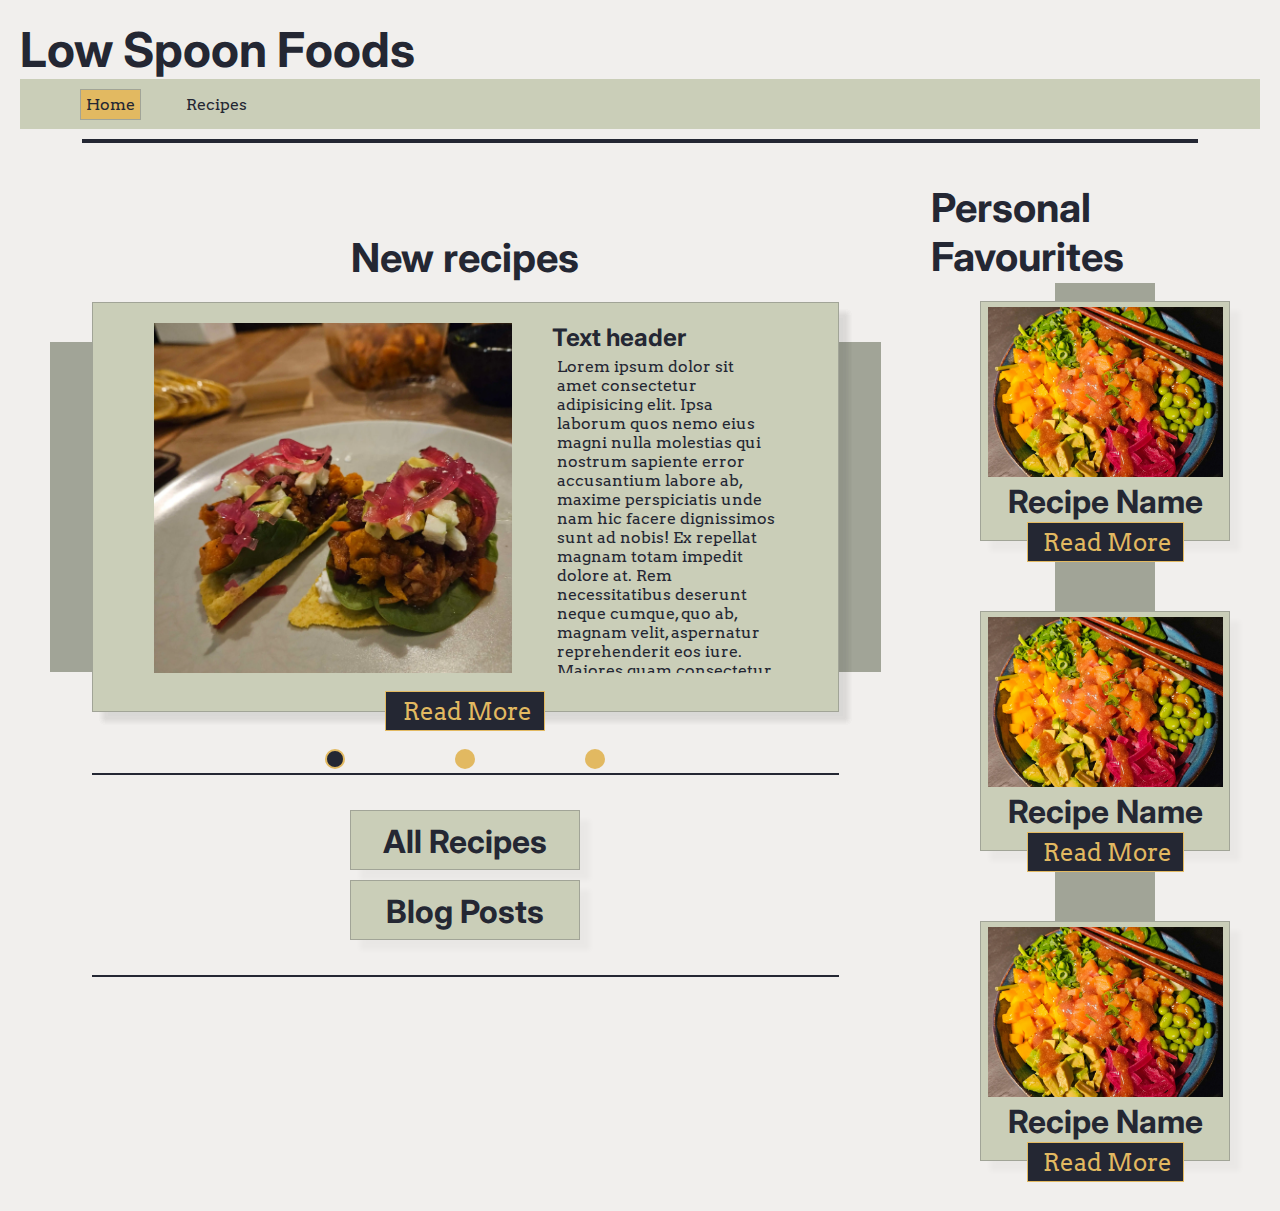
<file: index.html>
<!DOCTYPE html>
<html lang="en">
<head>
    <meta charset="UTF-8">
    <meta name="viewport" content="width=device-width, initial-scale=1.0">
    <title>Theme 3 website</title>
    <link rel="icon" type="image/x-icon" href="imgs/spoon-solid.svg">
    <link rel="stylesheet" href="css/global.css">
    <link rel="stylesheet" href="css/display.css">
</head>

<body>

    <header>

        <div class="menu-content">  
            <a id="site-header" href="index.html">
                <h1>Low Spoon Foods</h1>
            </a>

            <button onclick="toggleMenu()" class="menu-box" aria-label="menu-button">
                <div class="menu-line"></div>
                <div class="menu-line"></div>
                <div class="menu-line"></div>
            </button>

            <div id="tablet-menu">
                <ul class="my-ul">
                    <li class="my-links-li active-link" >
                        <a href="index.html">Home</a>
                    </li>
                    <li class="my-links-li">
                        <a href="recipes.html">Recipes</a>
                    </li>
                </ul>
            </div>
        </div>

        <div id="hidden-items">
            <div id="links-background">

            </div>

  
            <div id="my-links">
                <ul class="my-ul">
                    <li class="my-links-li active-link">
                        <a href="index.html">Home</a>
                    </li>
                    <li class="my-links-li">
                        <a href="recipes.html">Recipes</a>
                    </li>
                    <li>
                        <button onclick="toggleMenu()" id="close-button" aria-label="close-menu-button">
                            X
                        </button>
                    </li>
                </ul>
            </div>
        </div>
        
        <div class="seperator-line"></div>
        
    </header>

    <main>
        <div class="grid_8-3">
            <div id="carousel-button-section">
                <section id="carousel-section-phone">
                    <h2 id="carousel-header">New recipes</h2>

                    <div class="carousel">
                        <div class="carousel-background">

                        </div>

                        <article id="carousel-card-1"  class="carousel-card">
                            <div class="grid_6-4 carousel-container">
                                <img class="carousel-img" src="imgs/pokebowl-homemade-squooshed.webp" 
                                alt="a 'pokebowl', a bowl filled with rice, topped generously with edamami beans, avocado, mango, scallots and salmon">
                           
                                <div class="carousel-text-box">
                                        <h4>Text header</h4>
                                        <p class="carousel-card-text">Lorem ipsum dolor sit amet consectetur adipisicing elit. Ipsa laborum quos nemo eius magni nulla molestias qui nostrum sapiente error accusantium labore ab, maxime perspiciatis unde nam hic facere dignissimos sunt ad nobis! Ex repellat magnam totam impedit dolore at. Rem necessitatibus deserunt neque cumque, quo ab, magnam velit, aspernatur reprehenderit eos iure. Maiores quam consectetur distinctio, error molestias cum!</p>
                                </div>
                                
                            </div>

                            <a class="carousel-card-button" href="recipe.html">
                                <p class="read-more-text">Read More</p>
                            </a>
                        </article>

                        <article id="carousel-card-2" class="carousel-card">

                            <div class="grid_6-4 carousel-container">
                                <img class="carousel-img" src="imgs/sushi-homemade-squooshed.webp" 
                                alt="sushi, with salmon, avocado, cucumber and rice rolled in rice-paper">
                            
                                <div class="carousel-text-box">
                                        <h4>Text header</h4>
                                        <p class="carousel-card-text">Lorem ipsum dolor sit amet consectetur adipisicing elit. Ipsa laborum quos nemo eius magni nulla molestias qui nostrum sapiente error accusantium labore ab, maxime perspiciatis unde nam hic facere dignissimos sunt ad nobis! Ex repellat magnam totam impedit dolore at. Rem necessitatibus deserunt neque cumque, quo ab, magnam velit, aspernatur reprehenderit eos iure. Maiores quam consectetur distinctio, error molestias cum!</p>
                                </div>
                                
                            </div>

                            <a class="carousel-card-button" href="recipe.html">
                                <p class="read-more-text">Read More</p>
                            </a>
                        </article>

                        <article id="carousel-card-3" class="carousel-card">
                            <div class="grid_6-4 carousel-container">
                                <img class="carousel-img" src="imgs/taco-homemade-squooshed.webp" 
                                alt="a tace shell broken in two, both topped with sweet cream cheese, a few leaves of spinach, sweet potatoes, fried chicken, cheese and pickled red onions">

                                <div class="carousel-text-box">
                                        <h4>Text header</h4>
                                        <p class="carousel-card-text">Lorem ipsum dolor sit amet consectetur adipisicing elit. Ipsa laborum quos nemo eius magni nulla molestias qui nostrum sapiente error accusantium labore ab, maxime perspiciatis unde nam hic facere dignissimos sunt ad nobis! Ex repellat magnam totam impedit dolore at. Rem necessitatibus deserunt neque cumque, quo ab, magnam velit, aspernatur reprehenderit eos iure. Maiores quam consectetur distinctio, error molestias cum!</p>
                                </div>
                                
                            </div>

                            <a class="carousel-card-button" href="recipe.html">
                                <p class="read-more-text">Read More</p>
                            </a>
                        </article>

                        <div id="carousel-nav-buttons">
                            <button id="carousel-nav-button-1" class="carousel-nav-button" onclick="switchCarouselElement(id)" aria-label="button-for-carousel-card-1">

                            </button>

                            <button id="carousel-nav-button-2" class="carousel-nav-button" onclick="switchCarouselElement(id)" aria-label="button-for-carousel-card-2">

                            </button>

                            <button id="carousel-nav-button-3" class="carousel-nav-button" onclick="switchCarouselElement(id)" aria-label="button-for-carousel-card-3">

                            </button>
                        </div>

                    </div>

                </section>

                <section id="carousel-section-tablet">
                    <h2 id="carousel-header">New recipes</h2>

                    <div class="carousel">
                        <div class="carousel-background">

                        </div>

                        <article id="carousel-card-1-tablet"  class="carousel-card">
                          
                            <div class="grid_6-4 carousel-container">
                                <img class="carousel-img" src="imgs/pokebowl-homemade-squooshed.webp" 
                                alt="a 'pokebowl', a bowl filled with rice, topped generously with edamami beans, avocado, mango, scallots and salmon">
                           
                                <div class="carousel-text-box">
                                        <h4>Text header</h4>
                                        <p class="carousel-card-text">Lorem ipsum dolor sit amet consectetur adipisicing elit. Ipsa laborum quos nemo eius magni nulla molestias qui nostrum sapiente error accusantium labore ab, maxime perspiciatis unde nam hic facere dignissimos sunt ad nobis! Ex repellat magnam totam impedit dolore at. Rem necessitatibus deserunt neque cumque, quo ab, magnam velit, aspernatur reprehenderit eos iure. Maiores quam consectetur distinctio, error molestias cum!</p>
                                </div>
                                
                            </div>

                            <a class="carousel-card-button" href="recipe.html">
                                <p class="read-more-text">Read More</p>
                            </a>
                        </article>

                        <article id="carousel-card-2-tablet" class="carousel-card">
                          
                            <div class="grid_6-4 carousel-container">
                                <img class="carousel-img" src="imgs/sushi-homemade-squooshed.webp" 
                                alt="sushi, with salmon, avocado, cucumber and rice rolled in rice-paper">
                            
                                <div class="carousel-text-box">
                                        <h4>Text header</h4>
                                        <p class="carousel-card-text">Lorem ipsum dolor sit amet consectetur adipisicing elit. Ipsa laborum quos nemo eius magni nulla molestias qui nostrum sapiente error accusantium labore ab, maxime perspiciatis unde nam hic facere dignissimos sunt ad nobis! Ex repellat magnam totam impedit dolore at. Rem necessitatibus deserunt neque cumque, quo ab, magnam velit, aspernatur reprehenderit eos iure. Maiores quam consectetur distinctio, error molestias cum!</p>
                                </div>
                                
                            </div>

                            <a class="carousel-card-button" href="recipe.html">
                                <p class="read-more-text">Read More</p>
                            </a>
                        </article>

                        <article id="carousel-card-3-tablet" class="carousel-card">

                            

                            <div class="grid_6-4 carousel-container">
                                <img class="carousel-img" src="imgs/taco-homemade-squooshed.webp" 
                                alt="a tace shell broken in two, both topped with sweet cream cheese, a few leaves of spinach, sweet potatoes, fried chicken, cheese and pickled red onions">

                                <div class="carousel-text-box">
                                        <h4>Text header</h4>
                                        <p class="carousel-card-text">Lorem ipsum dolor sit amet consectetur adipisicing elit. Ipsa laborum quos nemo eius magni nulla molestias qui nostrum sapiente error accusantium labore ab, maxime perspiciatis unde nam hic facere dignissimos sunt ad nobis! Ex repellat magnam totam impedit dolore at. Rem necessitatibus deserunt neque cumque, quo ab, magnam velit, aspernatur reprehenderit eos iure. Maiores quam consectetur distinctio, error molestias cum!</p>
                                </div>
                                
                            </div>

                            <a class="carousel-card-button" href="recipe.html">
                                <p class="read-more-text">Read More</p>
                            </a>
                          
                        </article>

                        <div id="carousel-nav-buttons">
                            <button id="carousel-nav-button-1-tablet" class="carousel-nav-button" onclick="switchCarouselElementTablet(id)" aria-label="button-for-carousel-card-1">

                            </button>

                            <button id="carousel-nav-button-2-tablet" class="carousel-nav-button" onclick="switchCarouselElementTablet(id)" aria-label="button-for-carousel-card-2">

                            </button>

                            <button id="carousel-nav-button-3-tablet" class="carousel-nav-button" onclick="switchCarouselElementTablet(id)" aria-label="button-for-carousel-card-3">

                            </button>
                        </div>

                    </div>

                </section>

                <div class="seperator-line-alt"></div>


                <section id="button-section">
                    <a class="cta-button" id="recipes-button" href="recipes.html">
                        <h2 class="cta-text">All Recipes</h2>
                    </a>

                    <a class="cta-button" id="blog-button">
                        <h2 class="cta-text">Blog Posts</h2>
                    </a>
                </section>

                <div class="seperator-line-alt"></div>
            </div>

            <section id="favourites-section">
                <h2>Personal Favourites</h2>

                <div id="favourites-background">

                </div>

                <div class="favourites-card">
                    <div class="favourites-image">
                        <img src="imgs/pokebowl-homemade-squooshed.webp" alt="a 'pokebowl', a bowl filled with rice, topped generously with edamami beans, avocado, mango, scallots and salmon">
                    </div>

                    <h3 class="favourites-header">Recipe Name</h3>

                    <a class="read-more-button" href="recipe.html">
                        <p class="read-more-text">Read More</p>
                    </a>
                </div>

                <div class="favourites-card">
                    <div class="favourites-image">
                        <img src="imgs/pokebowl-homemade-squooshed.webp" alt="a 'pokebowl', a bowl filled with rice, topped generously with edamami beans, avocado, mango, scallots and salmon">
                    </div>

                    <h3 class="favourites-header">Recipe Name</h3>

                    <a class="read-more-button" href="recipe.html">
                        <p class="read-more-text">Read More</p>
                    </a>
                </div>

                <div class="favourites-card">
                    <div class="favourites-image">
                        <img src="imgs/pokebowl-homemade-squooshed.webp" alt="a 'pokebowl', a bowl filled with rice, topped generously with edamami beans, avocado, mango, scallots and salmon">
                    </div>

                    <h3 class="favourites-header">Recipe Name</h3>

                    <a class="read-more-button" href="recipe.html">
                        <p class="read-more-text">Read More</p>
                    </a>
                </div>
            </section>
        </div>
    </main>
    
</body>

<script src="functions.js"></script>

</html>
</file>
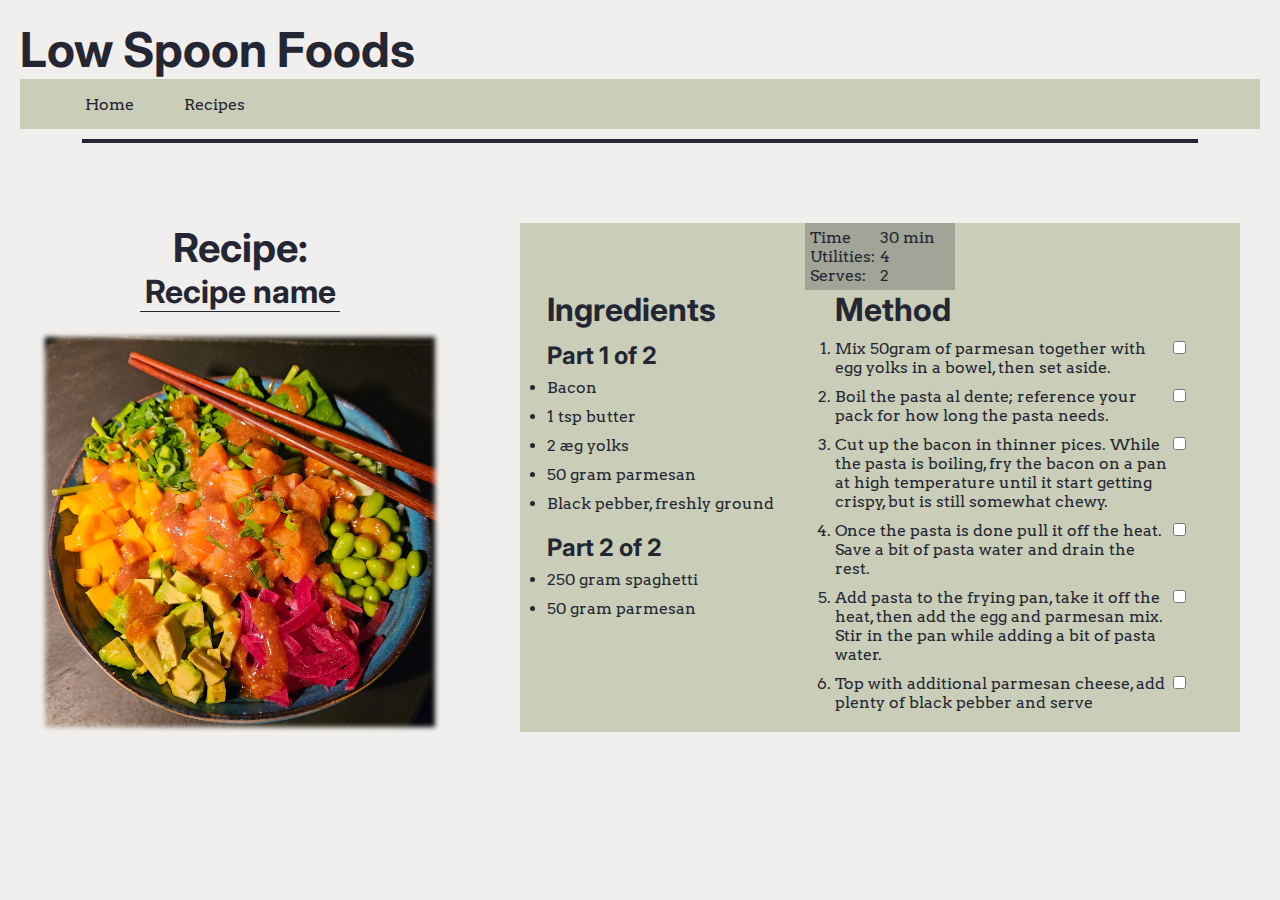
<file: recipe.html>
<!DOCTYPE html>
<html lang="en">
    <head>
        <meta charset="UTF-8">
        <meta name="viewport" content="width=device-width, initial-scale=1.0">
        <title>Theme 3 website</title>
        <link rel="icon" type="image/x-icon" href="imgs/spoon-solid.svg">
        <link rel="stylesheet" href="css/global.css">
        <link rel="stylesheet" href="css/display.css">

    </head>

    <body>
        <header>

            <div class="menu-content">  
                <a id="site-header" href="index.html">
                    <h1>Low Spoon Foods</h1>
                </a>
    
                <button onclick="toggleMenu()" class="menu-box" aria-label="menu-button">
                    <div class="menu-line"></div>
                    <div class="menu-line"></div>
                    <div class="menu-line"></div>
                </button>
    
                <div id="tablet-menu">
                    <ul class="my-ul">
                        <li class="my-links-li" >
                            <a href="index.html">Home</a>
                        </li>
                        <li class="my-links-li">
                            <a href="recipes.html">Recipes</a>
                        </li>
                    </ul>
                </div>
            </div>
    
            <div id="hidden-items">
                <div id="links-background">
    
                </div>
    
      
                <div id="my-links">
                    <ul class="my-ul">
                        <li class="my-links-li">
                            <a href="index.html">Home</a>
                        </li>
                        <li class="my-links-li">
                            <a href="recipes.html">Recipes</a>
                        </li>
                        <li>
                            <button onclick="toggleMenu()" id="close-button" aria-label="close-menu-button">
                                X
                            </button>
                        </li>
                    </ul>
                </div>
            </div>
            
            <div class="seperator-line"></div>
            
        </header>

        <main>
            <div class="grid_3-5">
                <section id="name-image-section">
                    <div id="name-image-header-section">
                        <h2>Recipe:</h2>
                        <h3 id="name-image-subheader">Recipe name</h3>
                    </div>

                    <div id="name-image-image-container">
                  
                        <img id="name-image-image" src="imgs/pokebowl-homemade-squooshed.webp" 
                        alt="a 'pokebowl', a bowl filled with rice, topped generously with edamami beans, avocado, mango, scallots and salmon">
                        <div id="image-box-shadow">
    
                        </div>
                    </div> 
                </section>


                <section id="recipe-section">
                    <div id="recipe-section-container">

                        <div id="recipe-practical-information">
                            <dl class="grid_1-1-recipe">
                                <dt>Time</dt>
                                <dd>30 min</dd>

                                <dt>Utilities:</dt>
                                <dd>4</dd>

                                <dt>Serves:</dt>
                                <dd>2</dd>
                            </dl>
                        </div> 
                        <div id="recipe-ingredients-method" class="grid_3-5">
                            <section class="recipe-sub-section">
    
                                <h3>Ingredients</h3>
                                <div class="ingredients-sub-part">
                                    <h4>Part 1 of 2</h4>
                                    <ul class="ingredients-list">
                                        <li>Bacon</li>
                                        <li>1 tsp butter</li>
                                        <li>2 æg yolks</li>
                                        <li>50 gram parmesan</li>
                                        <li>Black pebber, freshly ground</li>
                                    </ul>
                                </div>
    
                                
                                <div class="ingredients-sub-part">
                                    <h4>Part 2 of 2</h4>
                                    <ul class="ingredients-list">
                                        <li>250 gram spaghetti</li>
                                        <li>50 gram parmesan</li>
                                    </ul>
                                </div>
                            </section>
    
    
                            <section class="recipe-sub-section">
                                <h3>Method</h3>
    
                                <div>
                                    <div>
                                        <ol class="method-list">
                                            <li>
                                                <div class="grid_5-1">
                                                    <div>
                                                        Mix 50gram of parmesan together with egg yolks in a bowel, then set aside.
                                                    </div>
                                                    <label class="container">
                                                        <input type="checkbox" >
                                                        <span class="checkmark"></span>
                                                    </label>
                                                </div>
                                            </li>
                                            <li>
                                                <div class="grid_5-1">
                                                    <div>
                                                    Boil the pasta al dente; reference your pack for how long the pasta needs.
                                                    </div>
                                                    <label class="container">
                                                        <input type="checkbox" >
                                                        <span class="checkmark"></span>
                                                    </label>
                                                </div>
                                            </li>
                                            <li>
                                                <div class="grid_5-1"> 
                                                    <div>
                                                    Cut up the bacon in thinner pices. While the pasta is boiling, fry the bacon on a pan at high temperature until it start getting crispy, but is still somewhat chewy.
                                                    </div>
                                                    <label class="container">
                                                        <input type="checkbox" >
                                                        <span class="checkmark"></span>
                                                    </label>
                                                </div>
                                            </li>
                                            <li>
                                                <div class="grid_5-1">
                                                    <div>
                                                    Once the pasta is done pull it off the heat. Save a bit of pasta water and drain the rest.
                                                    </div>
                                                    <label class="container">
                                                        <input type="checkbox" >
                                                        <span class="checkmark"></span>
                                                    </label>
                                                </div>
                                            </li>
                                            <li>
                                                <div class="grid_5-1">
                                                    <div>
                                                    Add pasta to the frying pan, take it off the heat, then add the egg and parmesan mix. Stir in the pan while adding a bit of pasta water.
                                                    </div>
                                                    <label class="container">
                                                        <input type="checkbox" >
                                                        <span class="checkmark"></span>
                                                    </label>
                                                </div>
                                            </li>
                                            <li>
                                                <div class="grid_5-1">
                                                    <div>
                                                        Top with additional parmesan cheese, add plenty of black pebber and serve
                                                    </div>  
                                                    <label class="container">
                                                        <input type="checkbox" >
                                                        <span class="checkmark"></span>
                                                    </label>
                                                </div>
                                            </li>
                                        </ol>
                                    </div>
    
                                </div>
    
                            </section>
                        </div>


                    </div>
                </section>
            </div>
        </main>
        
    </body>

    <script src="functions.js"> </script>
</html>
</file>
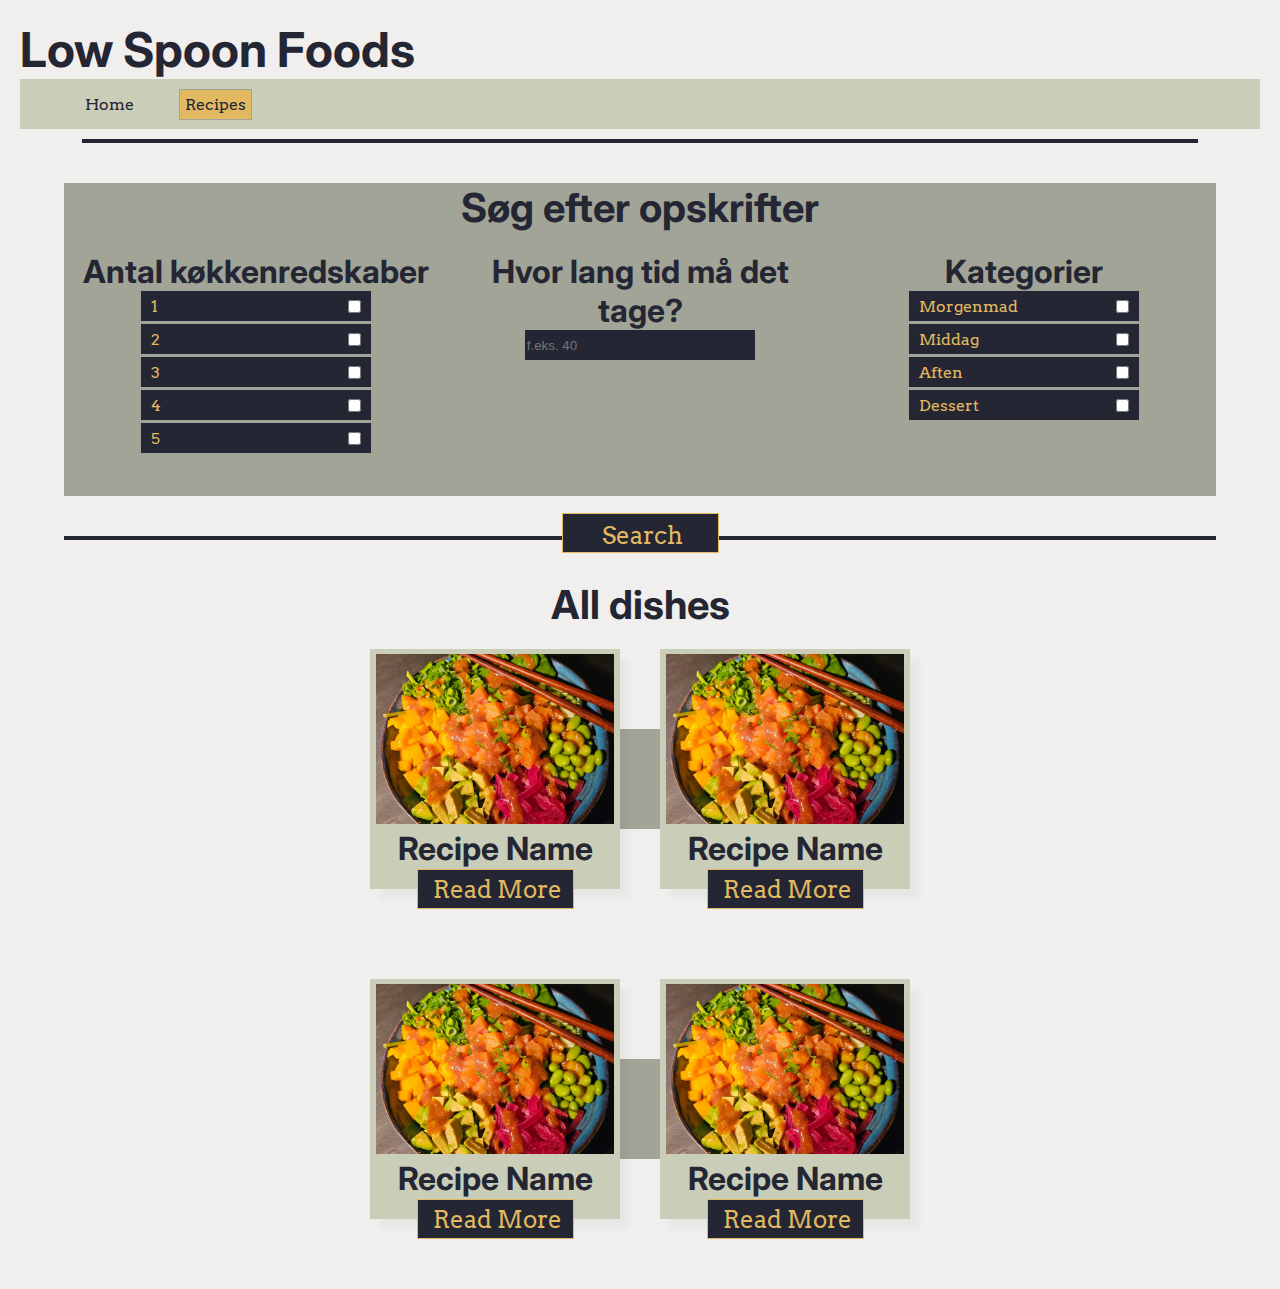
<file: recipes.html>
<!DOCTYPE html>
<html lang="en">
    <head>
        <meta charset="UTF-8">
        <meta name="viewport" content="width=device-width, initial-scale=1.0">
        <title>Theme 3 website</title>
        <link rel="icon" type="image/x-icon" href="imgs/spoon-solid.svg">
        <link rel="stylesheet" href="css/global.css">
        <link rel="stylesheet" href="css/display.css">

    </head>
<body>

    <header>

        <div class="menu-content">  
            <a id="site-header" href="index.html">
                <h1>Low Spoon Foods</h1>
            </a>

            <button onclick="toggleMenu()" class="menu-box" aria-label="menu-button">
                <div class="menu-line"></div>
                <div class="menu-line"></div>
                <div class="menu-line"></div>
            </button>

            <div id="tablet-menu">
                <ul class="my-ul">
                    <li class="my-links-li" >
                        <a href="index.html">Home</a>
                    </li>
                    <li class="my-links-li  active-link">
                        <a href="recipes.html">Recipes</a>
                    </li>
                </ul>
            </div>
        </div>

        <div id="hidden-items">
            <div id="links-background">

            </div>

  
            <div id="my-links">
                <ul class="my-ul">
                    <li class="my-links-li">
                        <a href="index.html">Home</a>
                    </li>
                    <li class="my-links-li active-link">
                        <a href="recipes.html">Recipes</a>
                    </li>
                    <li>
                        <button onclick="toggleMenu()" id="close-button" aria-label="close-menu-button">
                            X
                        </button>
                    </li>
                </ul>
            </div>
        </div>
        
        <div class="seperator-line"></div>
        
    </header>

    <main>
        <section id="search-recipes-section">
            <h2 id="search-recipes-header">Søg efter opskrifter</h2>
            <div class="grid_1-1-1">
                <div class="flex_col recipes-sub-section">
                    <h3 class="recipes-sub-header">Antal køkkenredskaber</h3>

                    <div class="recipes-checkbox">
                        <p>1</p>
                        <input class="checkbox-box" type="checkbox"  >
                    </div>

                    <div class="recipes-checkbox">
                        <p>2</p>
                        <input class="checkbox-box" type="checkbox"  >
                    </div>

                    <div class="recipes-checkbox">
                        <p>3</p>
                        <input class="checkbox-box" type="checkbox"  >
                    </div>

                    <div class="recipes-checkbox">
                        <p>4</p>
                        <input class="checkbox-box" type="checkbox"  >
                    </div>

                    <div class="recipes-checkbox">
                        <p>5</p>
                        <input class="checkbox-box" type="checkbox"  >
                    </div>
                </div>

                <div class="flex_col recipes-sub-section">
                    <h3 class="recipes-sub-header">Hvor lang tid må det tage?</h3>
                    <input class="recipes-input" placeholder="f.eks. 40" type="text"  >
                </div>

                <div class="flex_col recipes-sub-section">
                    <h3 class="recipes-sub-header">Kategorier</h3>

                    <div class="recipes-checkbox">
                        <p>Morgenmad</p>
                        <input class="checkbox-box" type="checkbox"  >
                    </div>

                    <div class="recipes-checkbox">
                        <p>Middag</p>
                        <input class="checkbox-box" type="checkbox"  >
                    </div>

                    <div class="recipes-checkbox">
                        <p>Aften</p>
                        <input class="checkbox-box" type="checkbox"  >
                    </div>

                    <div class="recipes-checkbox">
                        <p>Dessert</p>
                        <input class="checkbox-box" type="checkbox"  >
                    </div>
                </div>
            </div>

            <button id="recipes-section-button">
                <p class="read-more-text">Search</p>
            </button>
        </section>

        <div class="seperator-line"></div>

        <section id="all-dishes-section">
            <h2 id="all-dishes-header">All dishes</h2>

            <div class="grid_1-1 dishes-sub-section">
                <div class="dishes-background">

                </div>

                <div class="dishes-card">
                    <div class="favourites-image">
                        <img src="imgs/pokebowl-homemade-squooshed.webp" alt="a 'pokebowl', a bowl filled with rice, topped generously with edamami beans, avocado, mango, scallots and salmon">
                    </div>

                    <h3 class="favourites-header">Recipe Name</h3>
                    
                    <a class="read-more-button" href="recipe.html">
                        <p class="read-more-text">Read More</p>
                    </a>
                </div>

                <div class="dishes-card">
                    <div class="favourites-image">
                        <img src="imgs/pokebowl-homemade-squooshed.webp" alt="a 'pokebowl', a bowl filled with rice, topped generously with edamami beans, avocado, mango, scallots and salmon">
                    </div>

                    <h3 class="favourites-header">Recipe Name</h3>

                    <a class="read-more-button" href="recipe.html">
                        <p class="read-more-text">Read More</p>
                    </a>
                </div>
            </div>

            <div class="grid_1-1 dishes-sub-section">
                <div class="dishes-background">

                </div>

                <div class="dishes-card">
                    <div class="favourites-image">
                        <img src="imgs/pokebowl-homemade-squooshed.webp" alt="a 'pokebowl', a bowl filled with rice, topped generously with edamami beans, avocado, mango, scallots and salmon">
                    </div>

                    <h3 class="favourites-header">Recipe Name</h3>

                    <a class="read-more-button" href="recipe.html">
                        <p class="read-more-text">Read More</p>
                    </a>
                </div>

                <div class="dishes-card">
                    <div class="favourites-image">
                        <img src="imgs/pokebowl-homemade-squooshed.webp" alt="a 'pokebowl', a bowl filled with rice, topped generously with edamami beans, avocado, mango, scallots and salmon">
                    </div>

                    <h3 class="favourites-header">Recipe Name</h3>
                    
                    <a class="read-more-button" href="recipe.html">
                        <p class="read-more-text">Read More</p>
                    </a>
                </div>
            </div>

        </section>
    </main>
    
</body>
<script src="functions.js"></script>

</html>
</file>
<file: css/global.css>
:root {
    --background: #F1EFED;
    --main: #CACEB8;
    --dark: #A1A497;
    --accent: #E2B961;
    --blackish: #242733;
}

@font-face {
    font-family: inter;
    src: url(../fonts/Inter/Inter-VariableFont_opsz\,wght.ttf);
}

@font-face {
    font-family: arvo;
    src: url(../fonts/Arvo/Arvo-Regular.ttf);
}


/* Misc */




* {
    margin: 0;
    border: 0;
    box-sizing: border-box;
    color: var(--blackish);
}

h1, h2, h3, h4 {
    font-family: inter;
}

p, a, ul, li, dt, dd {
    font-family: arvo;
}







body {
    background-color: var(--background);
    height: 100%;
}

a {
    text-decoration: none;
}

img {
    width: 100%;
    height: 100%;
    object-fit: cover;
}

.seperator-line {
    width: 90%;
    border: 2px solid var(--blackish);
    margin: auto;
    margin-bottom: 40px;
}

.seperator-line-alt {
    width: 90%;
    border: 1px solid var(--blackish);
    margin: auto;
}

.seperator-line-recipe {
    width: 90%;
    border: 1px solid var(--blackish);
    margin: auto;
    margin-top: 50px;
    margin-bottom: 10px;
}



@media (max-width: 999px) {

/* Font sizes */
h1 {
    font-size: 32px;
}

h2 {
    font-size: 24px;
}

h3 {
    font-size: 20px;
}

h4 {
    font-size: 16px;
}

p {
    font-size: 14px;
}

/* Header */

    header {
        padding: 20px 20px 0px 20px;
        position: relative;
    }

    .menu-content {
        display: flex;
        justify-content: space-between;
        padding-bottom: 10px;
    }

    .menu-box {
        width: 40px;
        height: 35px;
        background-color: var(--accent);
        border: 1px solid var(--blackish);
        display: flex;
        justify-content: space-around;
        align-items: center;
        flex-direction: column
    }

    .menu-line {
        width: 80%;
        border: 1px solid var(--blackish);
    }

    
    .my-ul {
        list-style-type: none;
    }

   

    .my-links-li {
        background-color: var(--main);
        width: 100%;
        height: 40px;
        display: flex;
        align-items: center;
        justify-content: center;
        border-bottom: 1px solid var(--blackish);
    }

    .active-link {
        background-color: var(--accent);
    }
    





    #hidden-items {
        display: none;
        position: fixed;
        z-index: 4;
        top: 0;
        right: 0;
    }

    #links-background {
        background-color: var(--blackish);
        width: 100vw;
        height: 100vh;
        position: absolute;
        top: 0;
        right: 0;
        opacity: 85%;
    }

    #tablet-menu {
        width: 100%;
        height: 50px;
        background-color: var(--main);
        display: none;
    }

    #my-links {
        position: absolute;
        display: flex;
        flex-direction: column;
        right: 0;
        top: 0;
        z-index: 3;
        width: 300px;
        list-style-type: none;
    }

    #close-button {
        position: absolute;
        margin-top: 10px;
        width: 10%;
        font-size: 20px;
        background-color: rgba(5, 5, 5, 0.0);
        color: var(--main);
        border: 1px solid var(--main);
    
    }


    /*** INDEX ***/
    /* Carousel Section */

    
    #carousel-header {
        text-align: center;
    }

    .carousel-card {
        height: 410px;
        width: 250px;
        background-color: var(--main);
        position: relative;
        padding: 0 1%;
        box-shadow: 10px 10px 5px rgba(0, 0, 0, 0.03);
        border: 1px solid var(--dark);
    }

    .carousel-container {
        width: 100%; 
        height: 90%; 
        display: grid;

    }

 

    .carousel-text-box {
        height: 100%;
        color: var(--blackish);
        padding: 20px 20px 0 20px;
        overflow: scroll;
    }

    .carousel-img {
        /* at 800-1000px make it so it's object-fit: contain */
        object-fit: cover;
        padding: 5px 5px 0 5px;
        max-height: 370px;
    }   

    .carousel-card-text {
        margin-top: 5px;
        color: var(--blackish);
    }


    .carousel-card-button {
        position: absolute;
        width: 160px;
        height: 40px;
        border: 1px solid var(--accent);
        color: var(--accent);
        background-color: var(--blackish);
        margin: 0 auto;
        left: 0;
        right: 0;
        bottom: -20px;

    }

    .read-more-text {
        background-color: var(--blackish);
        font-size: 24px;
        color: var(--accent);  
        text-align: center;
        padding-top: 5px;
    }

    .cta-button {
        width: 230px;
        height: 60px;
        background-color: var(--main);
        border: 1px solid var(--dark);
        box-shadow: 10px 10px 5px rgba(0, 0, 0, 0.03);

        margin: 5px 0;
    }

    .cta-text {
        background-color: var(--main);
        font-size: 32px;
        text-align: center;
        padding-top: 11px;
    }

    .carousel-nav-button {
        width: 20px;
        height: 20px;
        background-color: var(--accent);
        margin-left: 55px;
        margin-right: 55px;
        border-radius: 40px;
        cursor: pointer;

    }

    #carousel-section-phone {
        height: 520px;
        overflow-x: hidden;
    }

    #carousel-section-tablet {
        display: none;
    }


    .carousel {
        position: relative;
        height: 480px;
    }

    .carousel-background {
        background-color: var(--dark);
        height: 330px;
        width: 100%;
        position: absolute;
        top: 40px;
    }

    #carousel-card-1 {
        position: absolute;
        left: inherit;
        margin: auto;
        left: 0;
        right: 0;
    }

    #carousel-card-2 {
        position: absolute;
        left: -215px;
        right: inherit;
        margin: auto;
    
    }


    #carousel-card-3 {
        position: absolute;
        left: inherit;
        right: -215px;   
        margin: auto;
        
    }

    #carousel-nav-buttons {
        width: 100%;
        height: 40px;
        margin: auto;
        position: relative;
        top: 437px;
        display: flex;
        align-items: center;
        justify-content: center;
    }

    #carousel-nav-button-1 {
        background-color: var(--blackish);
        border: 2px solid var(--accent);
    }

    /* button section */

    #button-section {
        width: 100%;
        height: 200px;
        display: flex;  
        flex-direction: column;
        align-items: center;
        justify-content: center;
    }

    /* favourites section*/

    #favourites-section {
        display: flex;
        flex-direction: column;
        align-items: center;
        position: relative;
    }

    #favourites-background {
        position: absolute;
        margin-top: 100px;
        width: 100px;
        height: 700px;
        background-color: var(--dark);

    }

    .favourites-card {
        height: 240px;
        width: 250px;
        background-color: var(--main);
        box-shadow: 10px 10px 5px rgba(0, 0, 0, 0.03);
        margin: 20px;
        margin-bottom: 50px;
        position: relative;
        border: 1px solid var(--dark);
    }

    .favourites-header {
        text-align: center;
        margin-top: 5px;
    }

    .favourites-image {
        width: 95%;
        height: 170px;
        margin: auto;
        margin-top: 5px;
    }

    .read-more-button {
        width: 157px;
        height: 40px;
        background-color: var(--blackish);
        border: 1px solid var(--accent);
        color: var(--accent);
        position: absolute;
        left: 0;
        right: 0;
        top: 220px;
        margin: auto;
    }




    /*** RECIPES ***/
    /* Searh recipes section */

    .recipes-sub-section {
        margin: 20px 0;
    }

    .recipes-sub-header {
        text-align: center;
    }

    .recipes-checkbox {
        display: flex;
        justify-content: space-between;
        align-items: center;
        background-color: var(--blackish);
        color: var(--accent);
        width: 60%;
        height: 30px;
        margin: auto;
        margin-bottom: 3px;
    }

    .recipes-checkbox, p {
        color: var(--accent);
        padding-left: 5px;
    }

    .checkbox-box {
        border: 3px solid var(--accent);
        background-color: var(--main);
        margin-right: 10px;
    }

    .recipes-input {
        display: flex;
        justify-content: space-between;
        align-items: center;
        background-color: var(--blackish);
        color: var(--accent);
        width: 60%;
        height: 30px;
        margin: auto;
        margin-bottom: 3px;
    }



    #search-recipes-section{
        background-color: var(--dark);
        width: 90%;
        margin: auto;
        padding-bottom: 20px;
        margin-bottom: 40px;
        position: relative;
    }

    #search-recipes-header {
        text-align: center;
        background-color: var(--dark);
    }

    #recipes-section-button {
        width: 157px;
        height: 40px;
        background-color: var(--blackish);
        border: 1px solid var(--accent);
        color: var(--accent);
        position: absolute;
        left: 0;
        right: 0;
        top: 490px;
        margin: auto;
    }

    /* All dishes section */

    .dishes-sub-section {
        position: relative;
    }

    .dishes-background {
        position: absolute;
        width: 100px;
        height: 400px;
        left: 0;
        right: 0;
        margin: auto;
        top: 100px;
        background-color: var(--dark);
    }

    .dishes-card {
        height: 240px;
        width: 250px;
        background-color: var(--main);
        box-shadow: 10px 10px 5px rgba(0, 0, 0, 0.03);
        margin: 20px;
        margin-bottom: 70px;
        position: relative;
    }

    #all-dishes-section {
        justify-content: center;
        display: grid;
        grid-template-rows: 1fr;
    }

    #all-dishes-header {
        text-align: center;
    }

    /*** RECIPE ***/
    /* name image section */

    #name-image-section {
        display: flex;
        flex-direction: column;
        align-items: center;
        justify-content: center;
    }

    #name-image-header-section {
        display: flex;
        justify-content: center;
        align-items: center;
        flex-direction: column;
    }

    #name-image-subheader {
        border-bottom: 1px solid var(--blackish);
        width: 200px;
        margin-bottom: 20px;
        text-align: center;
    }

    #name-image-image-container {
        width: 280px;
        height: 250px;
        position: relative;
    }

    #image-box-shadow {
        width: 100%;
        height: 100%;
        box-shadow:  0px 0px 5px 5px inset var(--background);
        position: absolute;
        top: 0;
    }


    /* recipe section*/

    .recipe-sub-section {
        padding-left: 10%;
    }

    .ingredients-sub-part {
        padding-top: 12px;
    }

    .ingredients-list {
        padding-left: 10px;
    }

    .ingredients-list, li {
        padding: 3px 0;
    }

    .method-list {
        padding-left: 10px;
    }

    .method-list, li {
        padding: 5px 0;
    }


    #recipe-section {
        background-color: var(--main);
        width: 340px;
        margin: auto;
        margin-top: 50px;
        padding-top: 15px;
    }

    #recipe-practical-information {
        width: 150px;
        background-color: var(--dark);
        padding: 5px;
        margin: auto;
    }
} 

@media (width >= 1000px) {
    
    /* Font sizes */
    h1 {
        font-size: 48px;
    }

    h2 {
        font-size: 40px;
    }

    h3 {
        font-size: 32px;
    }

    h4 {
        font-size: 24px;
    }

    p {
        font-size: 16px;
    }

    /* Header */

    header {
        padding: 20px 20px 0px 20px;
        position: relative;
    }

    .menu-content {
        display: grid;
        grid-template-columns: 1fr;
        padding-bottom: 10px;
    }


    

    .menu-box {
        width: 40px;
        height: 35px;
        background-color: var(--accent);
        border: 1px solid var(--blackish);
        display: flex;
        justify-content: space-around;
        align-items: center;
        flex-direction: column;
        display: none
    }

    .menu-line {
        width: 80%;
        border: 1px solid var(--blackish);
    }

    .my-ul {
        list-style-type: none;
        display: flex;
        flex-direction: row;
        align-items: center;
        height: 100%;
    }

    .my-links-li {
        margin: 0 20px;
        padding: 5px;
    }

    .active-link {
        background-color: #E2B961;
        border: 1px solid var(--dark);
    }


    #site-header {
        width: 100%;
    }

    #tablet-menu {
        width: 100%;
        height: 50px;
        background-color: var(--main);
   
    }

    #hidden-items {
        display: none;
        position: fixed;
        z-index: 4;
        top: 0;
        right: 0;
    }

    #links-background {
        background-color: var(--blackish);
        width: 100vw;
        height: 100vh;
        position: absolute;
        top: 0;
        right: 0;
        opacity: 85%;
    }


    #my-links {
        position: absolute;
        display: flex;
        flex-direction: column;
        right: 0;
        top: 0;
        z-index: 3;
        width: 300px;
        list-style-type: none;
    }


    #close-button {
        position: absolute;
        margin-top: 10px;
        width: 10%;
        font-size: 20px;
        background-color: rgba(5, 5, 5, 0.0);
        color: var(--main);
        border: 1px solid var(--main);
    
    }


    /*** INDEX ***/
    /* Carousel Section */

    .carousel-card {
        box-sizing: border-box;
        height: 410px;
        width: 90%;
        background-color: var(--main);
        position: relative;
        padding: 0 5%;
        box-shadow: 10px 10px 5px rgba(0, 0, 0, 0.03);
        border: 1px solid var(--dark);
    }

    .carousel-container {
        width: 100%; 
        height: 90%; 
        display: grid;

    }

 

    .carousel-text-box {
        height: 100%;
        color: var(--blackish);
        padding: 20px 20px 0 20px;
        overflow: scroll;
    }

    .carousel-img {
        /* at 800-1000px make it so it's object-fit: contain */
        object-fit: cover;
        padding: 20px 20px 0 20px;
        height: 370px;
    }   

    .carousel-card-text {
        margin-top: 5px;
        color: var(--blackish);
    }


  


    .carousel-card-button {
        position: absolute;
        width: 160px;
        height: 40px;
        border: 1px solid var(--accent);
        color: var(--accent);
        background-color: var(--blackish);
        margin: 0 auto;
        left: 0;
        right: 0;
        bottom: -20px;

    }

    .read-more-text {
        background-color: var(--blackish);
        font-size: 24px;
        color: var(--accent);  
        text-align: center;
        padding-top: 5px;
    }

    .cta-button {
        width: 230px;
        height: 60px;
        background-color: var(--main);
        border: 1px solid var(--dark);
        box-shadow: 10px 10px 5px rgba(0, 0, 0, 0.03);

        margin: 5px 0;
    }

    .cta-text {
        background-color: var(--main);
        font-size: 32px;
        text-align: center;
        padding-top: 11px;
    }

    .carousel-nav-button {
        width: 20px;
        height: 20px;
        background-color: var(--accent);
        margin-left: 55px;
        margin-right: 55px;
        border-radius: 40px;
        cursor: pointer;

    }

    #carousel-button-section {
        padding: 50px;
    }

    #carousel-section-phone {
        height: 540px;
        overflow-x: hidden;
        display: none;
    }

    #carousel-section-tablet {
        height: 540px;
        overflow-x: hidden;
    }

    #carousel-header {
        text-align: center;
        margin-bottom: 20px;
    }

    .carousel {
        position: relative;
        height: 480px;
    }

    .carousel-background {
        background-color: var(--dark);
        height: 330px;
        width: 100%;
        position: absolute;
        top: 40px;
    }

    #carousel-card-1-tablet {
        position: absolute;
        margin: auto;
        left: 0;
        right: 0;
    }

    #carousel-card-2-tablet {
        position: absolute;
        left: 0;
        right: 0;
        margin: auto;
    
    }


    #carousel-card-3-tablet {
        position: absolute;
        left: 0;
        right: 0;   
        margin: auto;
        
    }

    #carousel-nav-buttons {
        width: 100%;
        height: 40px;
        margin: auto;
        position: relative;
        top: 437px;
        display: flex;
        align-items: center;
        justify-content: center;
    }

    #carousel-nav-button-1-tablet {
        background-color: var(--blackish);
        border: 2px solid var(--accent);
    }

    /* button section */

    #button-section {
        width: 100%;
        height: 200px;
        display: flex;  
        flex-direction: column;
        align-items: center;
        justify-content: center;
    }

    /* favourites section*/

    #favourites-section {
        display: flex;
        flex-direction: column;
        align-items: center;
        position: relative;
    }

    #favourites-background {
        position: absolute;
        margin-top: 100px;
        width: 100px;
        height: 700px;
        background-color: var(--dark);

    }

    .favourites-card {
        height: 240px;
        width: 250px;
        background-color: var(--main);
        box-shadow: 10px 10px 5px rgba(0, 0, 0, 0.03);
        margin: 20px;
        margin-bottom: 50px;
        position: relative;
        border: 1px solid var(--dark);
    }

    .favourites-header {
        text-align: center;
        margin-top: 5px;
    }

    .favourites-image {
        width: 95%;
        height: 170px;
        margin: auto;
        margin-top: 5px;
    }

    .read-more-button {
        width: 157px;
        height: 40px;
        background-color: var(--blackish);
        border: 1px solid var(--accent);
        color: var(--accent);
        position: absolute;
        left: 0;
        right: 0;
        top: 220px;
        margin: auto;
    }




    /*** RECIPES ***/
    /* Searh recipes section */

    .recipes-sub-section {
        margin: 20px 0;
    }

    .recipes-sub-header {
        text-align: center;
    }

    .recipes-checkbox {
        display: flex;
        justify-content: space-between;
        align-items: center;
        background-color: var(--blackish);
        color: var(--accent);
        width: 60%;
        height: 30px;
        margin: auto;
        margin-bottom: 3px;
    }

    .recipes-checkbox, p {
        color: var(--accent);
        padding-left: 5px;
    }

    .checkbox-box {
        border: 3px solid var(--accent);
        background-color: var(--main);
        margin-right: 10px;
    }

    .recipes-input {
        display: flex;
        justify-content: space-between;
        align-items: center;
        background-color: var(--blackish);
        color: var(--accent);
        width: 60%;
        height: 30px;
        margin: auto;
        margin-bottom: 3px;
    }



    #search-recipes-section{
        background-color: var(--dark);
        width: 90%;
        margin: auto;
        padding-bottom: 20px;
        margin-bottom: 40px;
        position: relative;
    }

    #search-recipes-header {
        text-align: center;
        background-color: var(--dark);
    }

    #recipes-section-button {
        width: 157px;
        height: 40px;
        background-color: var(--blackish);
        border: 1px solid var(--accent);
        color: var(--accent);
        position: absolute;
        left: 0;
        right: 0;
        top: 330px;
        margin: auto;
    }

    /* All dishes section */

    .dishes-sub-section {
        position: relative;
    }

    .dishes-background {
        position: absolute;
        width: 400px;
        height: 100px;
        left: 0;
        right: 0;
        margin: auto;
        top: 100px;
        background-color: var(--dark);
    }

    .dishes-card {
        height: 240px;
        width: 250px;
        background-color: var(--main);
        box-shadow: 10px 10px 5px rgba(0, 0, 0, 0.03);
        margin: 20px;
        margin-bottom: 70px;
        position: relative;
    }

    #all-dishes-section {
        justify-content: center;
        display: grid;
        grid-template-rows: 1fr;
    }

    #all-dishes-header {
        text-align: center;
    }

    /*** RECIPE ***/
    /* name image section */

    #name-image-section {
     width: 100%;
     height: 100%;
    padding: 40px;
    }


    #name-image-header-section {
        display: flex;
        justify-content: center;
        align-items: center;
        flex-direction: column;
    }

    #name-image-subheader {
        border-bottom: 1px solid var(--blackish);
        width: 200px;
        margin-bottom: 20px;
        text-align: center;
    }

    #name-image-image-container {
        width: 100%;
        height: 400px;
        position: relative;
        object-fit: cover;

    }

    

    #image-box-shadow {
        width: 100%;
        height: 100%;
        box-shadow:  0px 0px 5px 5px inset var(--background);
        position: absolute;
        top: 0;
    }


    /* recipe section*/
    #recipe-section {
        height: 100%;
        width: 100%;
        padding: 40px;
    }

    #recipe-section-container {
        width: 100%;
        height: 100%;
        background-color: var(--main);
    }

    .recipe-sub-section {
        padding-left: 10%;
    }

    .ingredients-sub-part {
        padding-top: 12px;
    }

    .ingredients-list {
        padding-left: 10px;
    }

    .ingredients-list, li {
        padding: 3px 0;
    }

    .method-list {
        padding-left: 10px;
    }

    .method-list, li {
        padding: 5px 0;
    }

   


    #recipe-practical-information {
        width: 150px;
        background-color: var(--dark);
        padding: 5px;
        margin: auto;
    }



    /* Testing */
  
 
}
</file>
<file: css/display.css>
.grid_5-1 {
    display: grid;
    grid-template-columns: 5fr 1fr;
}

.grid_1-1-recipe {
    display: grid;
    grid-template-columns: 1fr 1fr;
}

@media (width >= 1000px ) {

    .grid_1-1 {
        display: grid;
        grid-template-columns: 1fr 1fr;
    }

    .grid_1-1-1 {
        display: grid;
        grid-template-columns: 1fr 1fr 1fr;
    }

    .grid_3-5 {
        display: grid;
        grid-template-columns: 3fr 5fr;
    }

    .grid_6-4 {
        display: grid;
        grid-template-columns: 6fr 4fr;
    }

    .grid_8-3 {
        display: grid;
        grid-template-columns: 8fr 3fr;
    }


}
</file>
